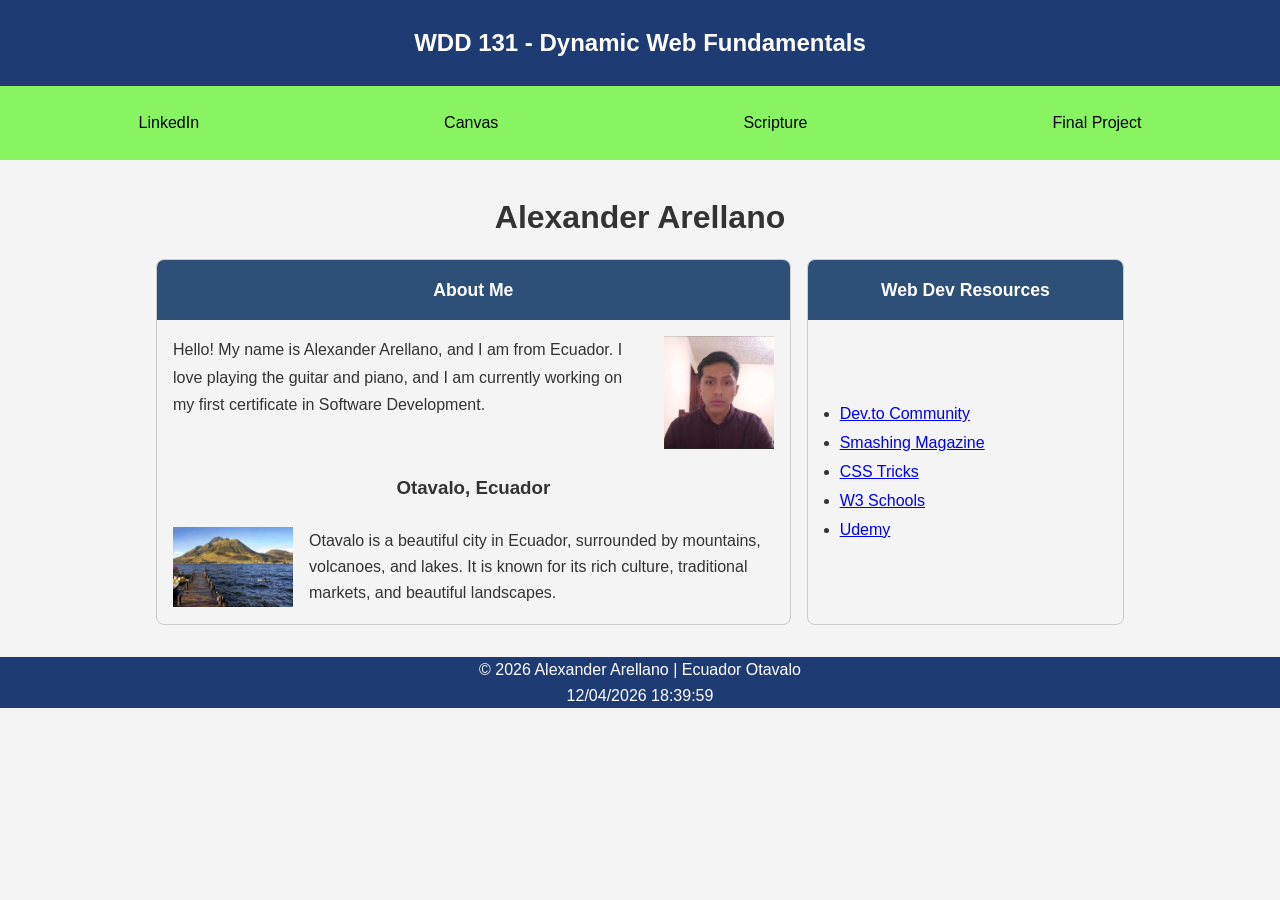
<file: index.html>
<!DOCTYPE html>
<html lang="en">
<head>
    <meta charset="UTF-8">
    <meta name="viewport" content="width=device-width, initial-scale=1.0">
    <meta name="description" content="WDD 131 - Dynamic Web Fundamentals - Exploring Javascript fundamentals, and interactive web development">
    <meta name="author" content="Alexander Arellano">

    <link rel="stylesheet" href="styles/base.css">
    <script src="scripts/getdates.js" defer></script>
    <title>WDD 131 - Dynamic Web Fundamentals - Alexander Arellano</title>
</head>
<body>
    <header>
        <span id="course-title">WDD 131 - Dynamic Web Fundamentals</span>
        <nav>
            <a href="https://www.linkedin.com/in/yanny-arellano-61175a27b/">LinkedIn</a>
            <a href="https://byupw.instructure.com/.">Canvas</a>
            <a href="https://www.churchofjesuschrist.org/study/scriptures/bofm/2-ne/4?lang=spa&id=p20#p20">Scripture</a>
            <a href="final-project">Final Project</a>
        </nav>
    </header>
    <main>
    <h1>Alexander Arellano</h1>

    <div class="main-grid">
        <section class="card about-card">
            <h2>About Me</h2>

            <div class="card-content">
                <p>
                    Hello! My name is Alexander Arellano, and I am from
                    Ecuador. I love playing the guitar and piano, and I am
                    currently working on my first certificate in
                    Software Development.
                </p>
                <img src="images/profile.jpg" alt="Photo of Alexander Arellano">
            </div>

            <h3>Otavalo, Ecuador</h3>

            <div class="hometown-content">
                <img src="images/otavalo.jpg" alt="Landscape of Otavalo">
                <p>
                    Otavalo is a beautiful city in Ecuador, surrounded by
                    mountains, volcanoes, and lakes. It is known for its
                    rich culture, traditional markets, and beautiful
                    landscapes.
                </p>
            </div>
        </section>

        <section class="card resources-card">
            <h2>Web Dev Resources</h2>
            <ul>
                <li><a href="https://dev.to/">Dev.to Community</a></li>
                <li><a href="https://www.smashingmagazine.com/">Smashing Magazine</a></li>
                <li><a href="https://css-tricks.com/">CSS Tricks</a></li>
                <li><a href="https://www.w3schools.com/">W3 Schools</a></li>
                <li><a href="https://www.udemy.com/">Udemy</a></li>
            </ul>
        </section>
    </div>
</main>
    <footer>
        <p>
            &copy; <span id="currentyear">
        </span> Alexander Arellano | Ecuador Otavalo</p>   
        <p id="lastModified"></p>       
    </footer>
</body>
</html>
</file>
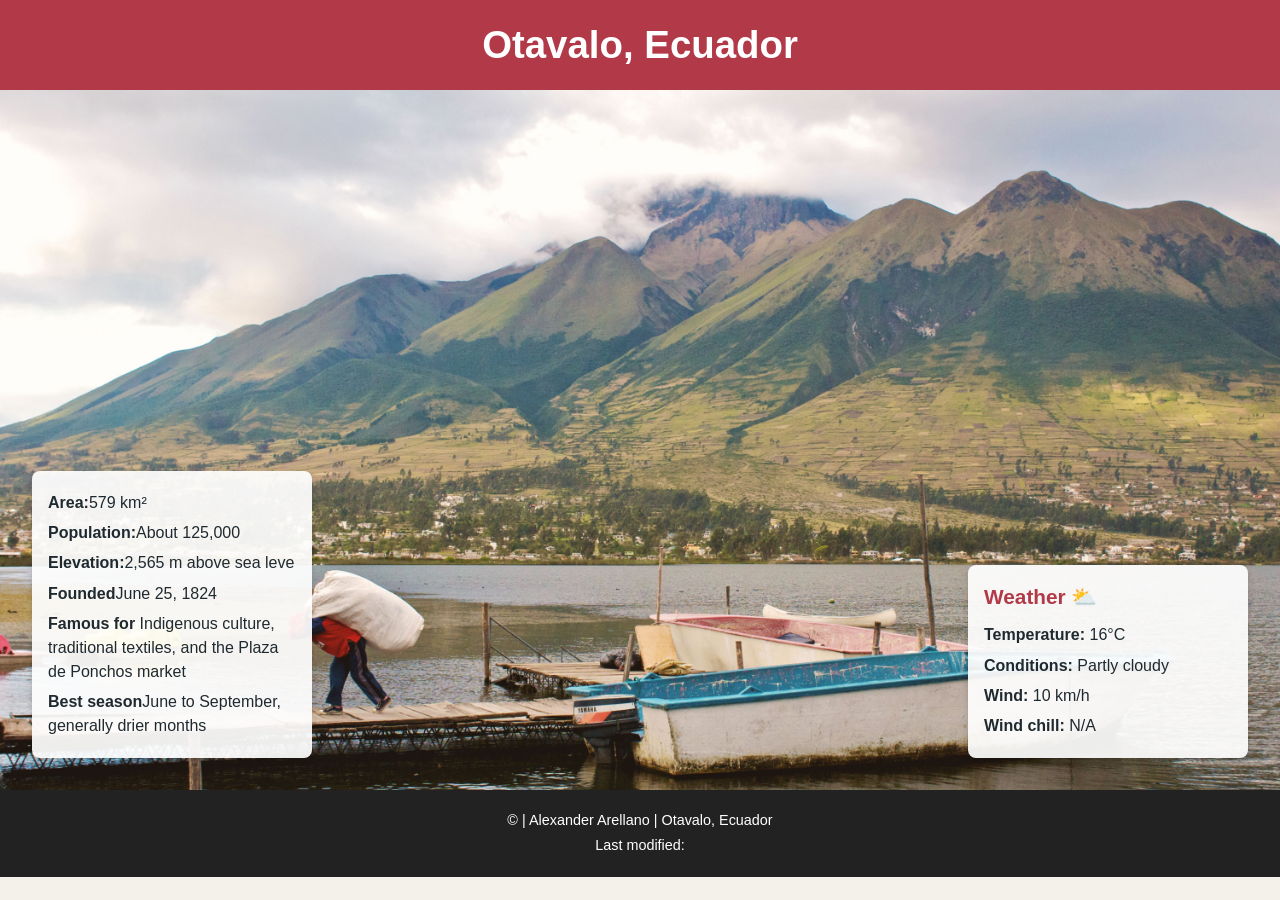
<file: place.html>
<!DOCTYPE html>
<html lang="en">
<head>
    <meta charset="UTF-8">
    <meta name="viewport" content="width=device-width, initial-scale=1.0">
    <meta name="author" content="Alexander Arellano">
    <meta name="description" content="Otavalo, Ecuador: key facts and current weather">
    <title>Otavalo, Ecuador</title>
    <link rel="icon" href="images/icon.png" type="image/png">
    <link rel="stylesheet" href="styles/place.css">
    <link rel="stylesheet" href="styles/place-large.css">
    <script src="scripts/place.js"></script>
</head>
<body>
    <header>
        <h1>Otavalo, Ecuador</h1>
    </header>
    <main>
        <picture class="hero">
            <source media="(min-width: 700px)" srcset="images/lake.webp" width="1400" height="700">
            <img src="images/otavalo.webp" alt="Lake San Pablo with Imbabura volcano" width="640" height="480">
        </picture>
        <section class="data" aria-labelledby="data-heading">
            <ul>
                <li><strong>Area:</strong>579 km²</li>
                <li><strong>Population:</strong>About 125,000</li>
                <li><strong>Elevation:</strong>2,565 m above sea leve</li>
                <li><strong>Founded</strong>June 25, 1824</li>
                <li><strong>Famous for</strong> Indigenous culture, traditional textiles, and the Plaza de Ponchos market</li>
                <li><strong>Best season</strong>June to September, generally drier months</li>
            </ul>
        </section>
    <section class="weather" aria-labelledby="weather-heading">
        <h2 class="weather">Weather</h2>
        <img class="weather-icon" src="images/weather.webp" alt="Partly clody" width="400" height="200">
        <ul>
        <li><strong>Temperature:</strong> <span id="temp">16</span>°C</li>
        <li><strong>Conditions:</strong> Partly cloudy</li>
        <li><strong>Wind:</strong> <span id="wind">10</span> km/h</li>
        <li><strong>Wind chill:</strong> <span id="chill">N/A</span></li>
      </ul>
    </section>
    </main>
    <footer>
        <p>&copy; <span id="currentyear"></span> | Alexander Arellano | Otavalo, Ecuador</p>
        <p>Last modified: <span id="lastModified"></span></p>
    </footer>
</body>
</html>
</file>
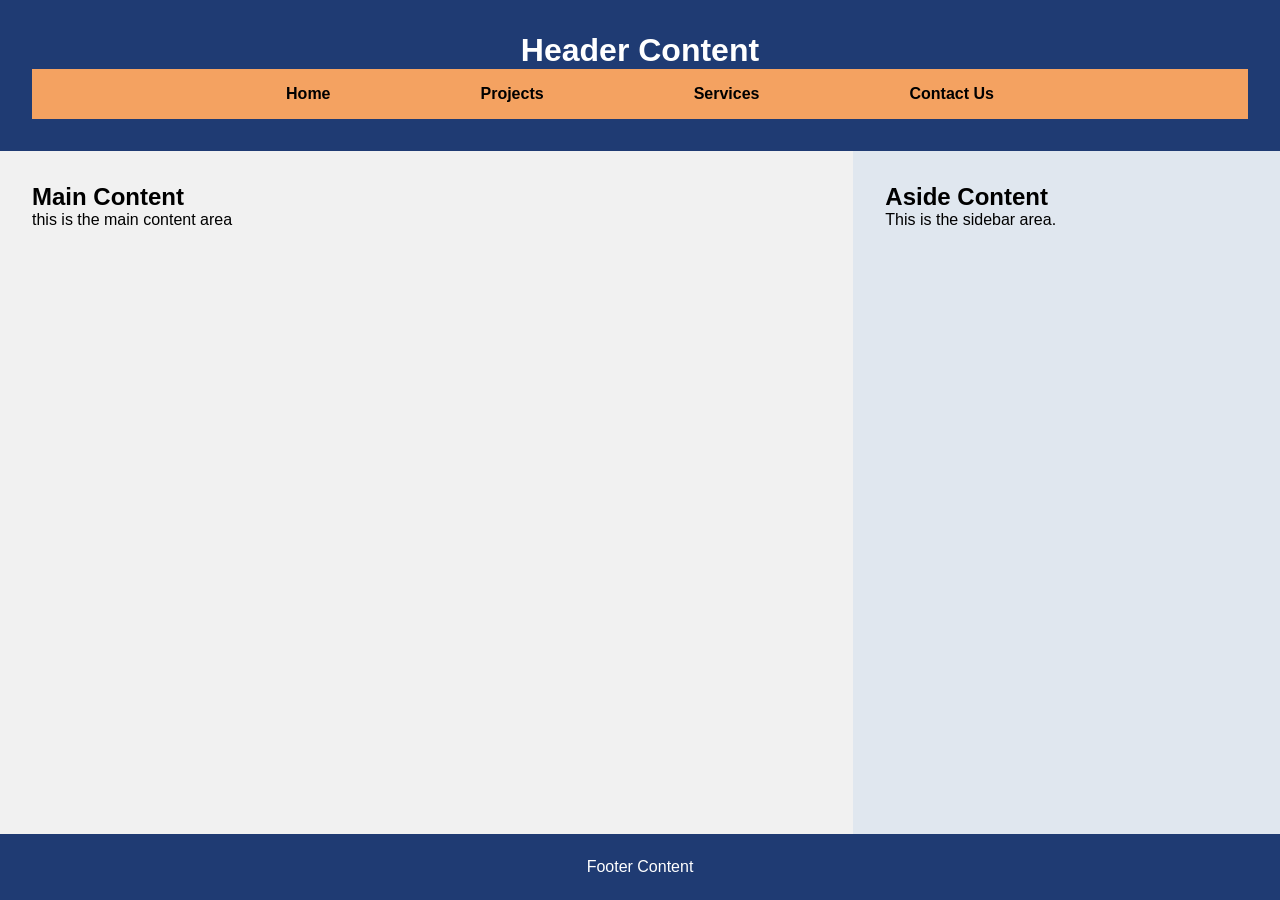
<file: week01/basic-layout.html>
<!DOCTYPE html>
<html lang="en">
<head>
    <meta charset="UTF-8">
    <meta name="viewport" content="width=device-width, initial-scale=1.0">
    <title>Alexander Arellano|WDD131</title>
    <link rel="stylesheet" href="styles/layout.css">
</head>
<body>
    <header>
        <h1>Header Content</h1>
        <nav>
            <ul>
                <li><a href="home.html">Home</a></li>
                <li><a href="projects.html">Projects</a></li>
                <li><a href="services.html">Services</a></li>
                <li><a href="contact.html"></a>Contact Us</li>
            </ul>
        </nav>
    </header>
    <main>
        <h2>Main Content</h2>
        <p>this is the main content area</p>
    </main>
    <aside>
        <h2>Aside Content</h2>
        <p>This is the sidebar area.</p>
    </aside>

    <footer>
        <p>Footer Content</p>
    </footer>
</body>
</html>
</file>
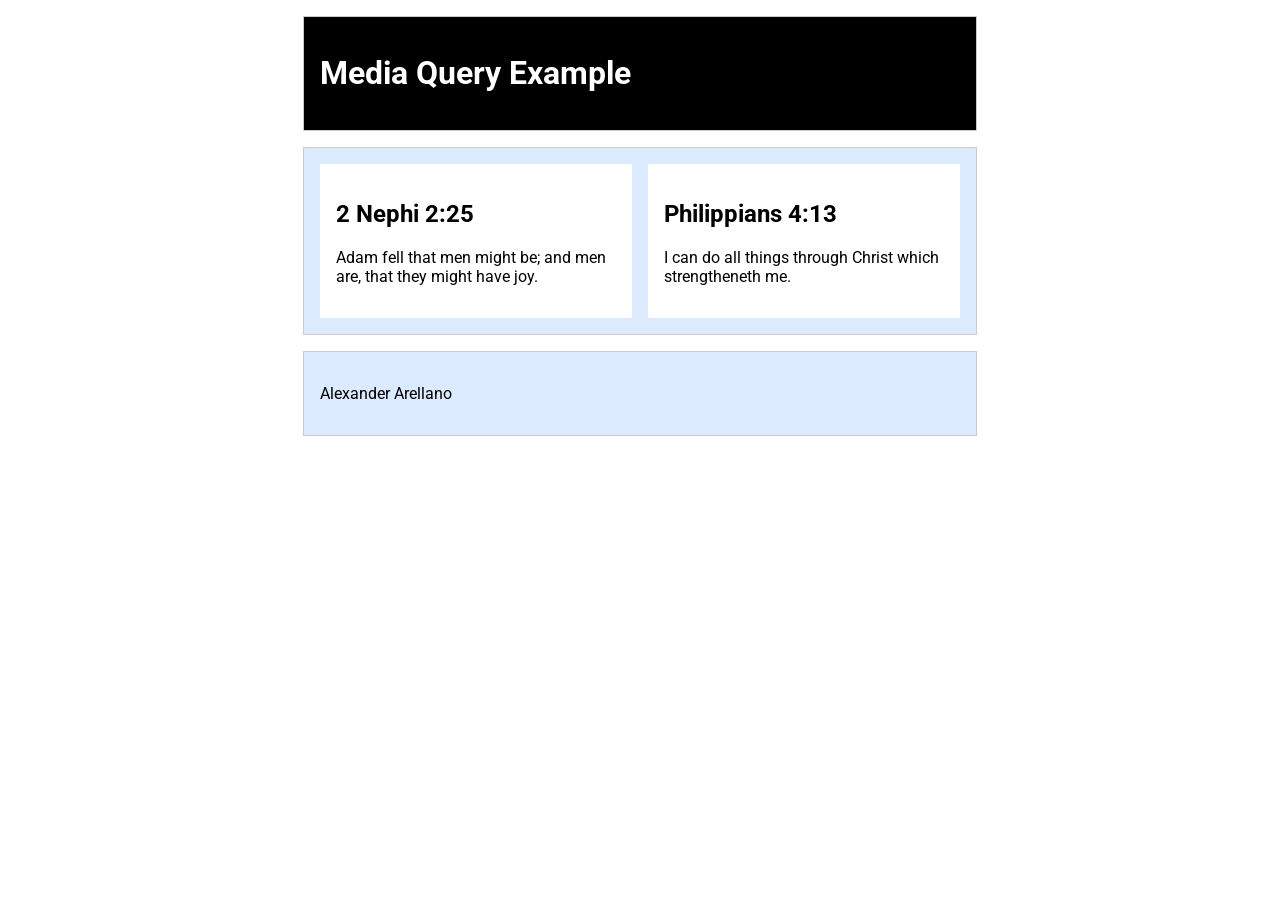
<file: week02/media-query.html>
<!DOCTYPE html>
<html lang="en">
<head>
    <meta charset="UTF-8">
    <meta name="viewport" content="width=device-width, initial-scale=1.0">
    <meta name="description" content="WDD131 CSS Media Queries demonstration">
    <meta name="author" content="Alexander Arellano">

    <title>Media Query Example</title>
    <link rel="preconnect" href="https://fonts.googleapis.com">
    <link rel="preconnect" href="https://fonts.gstatic.com" crossorigin>
    <link href="https://fonts.googleapis.com/css2?family=Roboto:wght@400;700&display=swap" rel="stylesheet">

    <link rel="stylesheet" href="styles/media-query.css">
    <link rel="stylesheet" href="styles/media-query-large.css">
</head>
<body>
    <header>
        <h1>Media Query Example</h1>
    </header>

    <main>
        <section>
            <h2>2 Nephi 2:25</h2>
            <p>
                Adam fell that men might be; and men are, that they might have joy.
            </p>
        </section>
        <section>
            <h2>Philippians 4:13</h2>
            <p>
                I can do all things through Christ which strengtheneth me.
            </p>
        </section>
    </main>
    <footer>
        <p>Alexander Arellano</p>
    </footer>
</body>
</html>
</file>
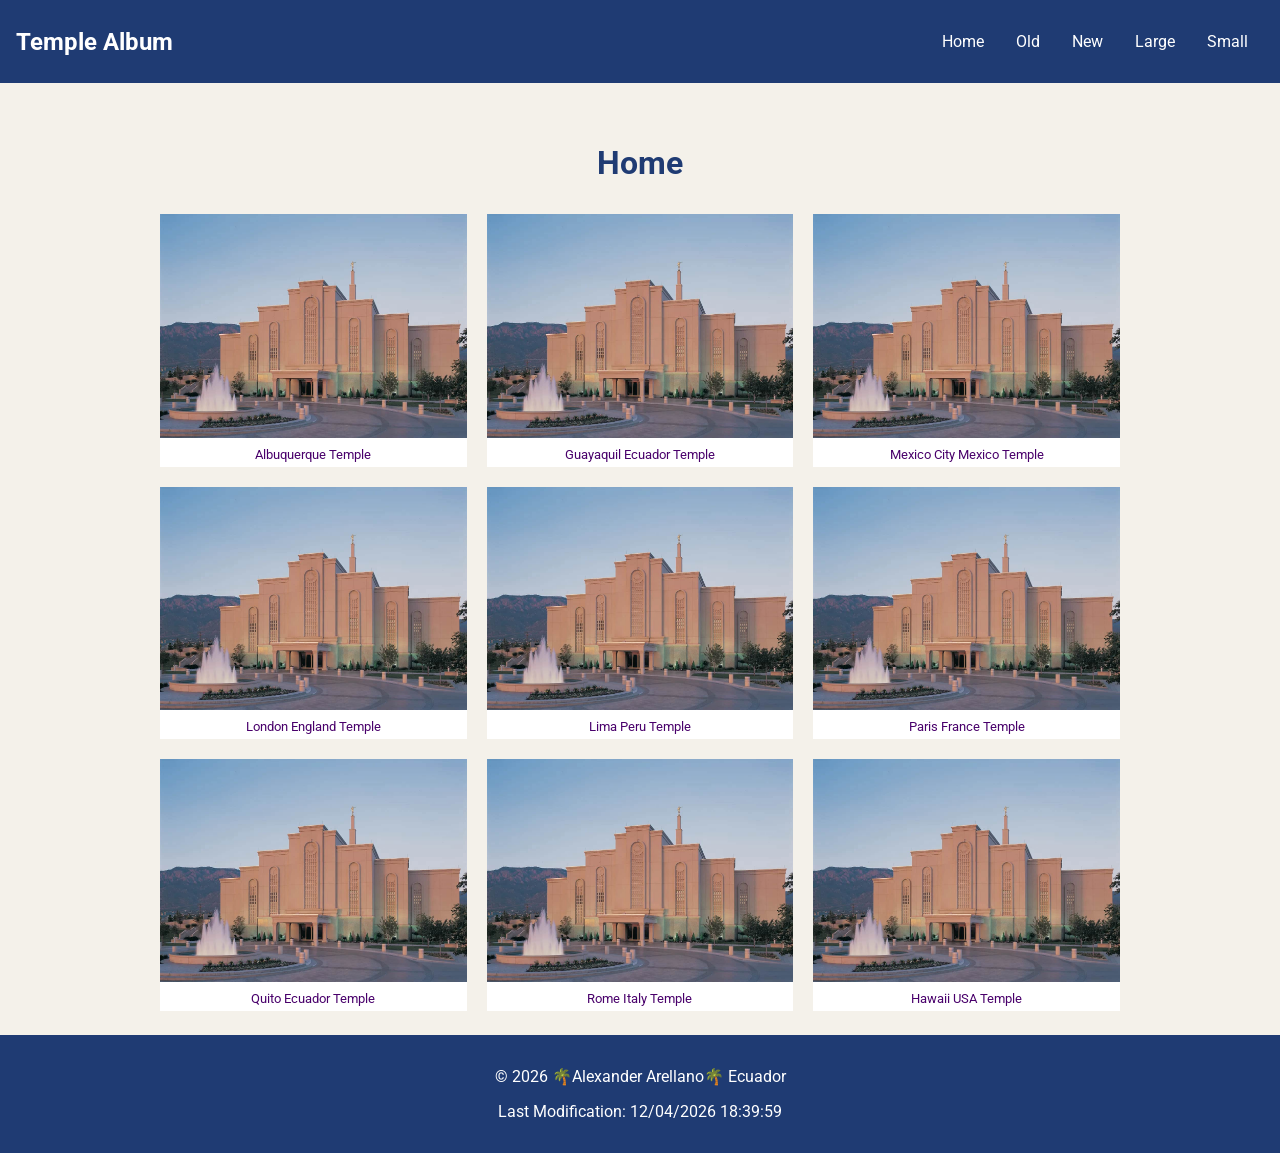
<file: week02/temples.html>
<!DOCTYPE html>
<html lang="en">
<head>
    <meta charset="UTF-8">
    <meta name="viewport" content="width=device-width, initial-scale=1.0">
    <meta name="description" content="WDD131 Temple Album of the Church of JesusChrist of latter day Saints">
    <meta name="author" content="Alexander Arellano">
    <title>Temple Album | WDD131</title>
    <link rel="stylesheet" href="styles/temple.css">
    <link rel="stylesheet" href="styles/temple-large.css">
    <script src="scripts/temple.js" defer></script>
</head>
<body>
    <header>
        <span>Temple Album</span>
        <button id="menu-button" aria-label="">
            ☰
        </button>
        <nav id="navigation">
            <a href="temples.html">Home</a>
            <a href="#">Old</a>
            <a href="#">New</a>
            <a href="#">Large</a>
            <a href="#">Small</a>
        </nav>
    </header>
    <main>
        <h1>Home</h1>

        <div class="temple-grid">

            <figure>
                <img src="images/albuquerque.webp" alt="Albuquerque Temple" loading="lazy">
                <figcaption>Albuquerque Temple</figcaption>
            </figure>

            <figure>
                <img src="images/albuquerque.webp" alt="Guayaquil Ecuador Temple" loading="lazy">
                <figcaption>Guayaquil Ecuador Temple</figcaption>
            </figure>

            <figure>
                <img src="images/albuquerque.webp" alt="Mexico City Mexico Temple" loading="lazy">
                <figcaption>Mexico City Mexico Temple</figcaption>
            </figure>

            <figure>
                <img src="images/albuquerque.webp" alt="London England Temple" loading="lazy">
                <figcaption>London England Temple</figcaption>
            </figure>

            <figure>
                <img src="images/albuquerque.webp" alt="Lima Peru Temple" loading="lazy">
                <figcaption>Lima Peru Temple</figcaption>
            </figure>

            <figure>
                <img src="images/albuquerque.webp" alt="Paris France Temple" loading="lazy">
                <figcaption>Paris France Temple</figcaption>
            </figure>

            <figure>
                <img src="images/albuquerque.webp" alt="Quito Ecuador Temple" loading="lazy">
                <figcaption>Quito Ecuador Temple</figcaption>
            </figure>

            <figure>
                <img src="images/albuquerque.webp" alt="Rome Italy Temple" loading="lazy">
                <figcaption>Rome Italy Temple</figcaption>
            </figure>

            <figure>
                <img src="images/albuquerque.webp" alt="Hawaii USA Temple" loading="lazy">
                <figcaption>Hawaii USA Temple</figcaption>
            </figure>

        </div>
    </main>
    <footer>
        <p>
            ©️ <span id="currentyear"></span>
            🌴Alexander Arellano🌴 Ecuador
        </p>
        <p id="lastModified"></p>
    </footer>
</body>
</html>
</file>
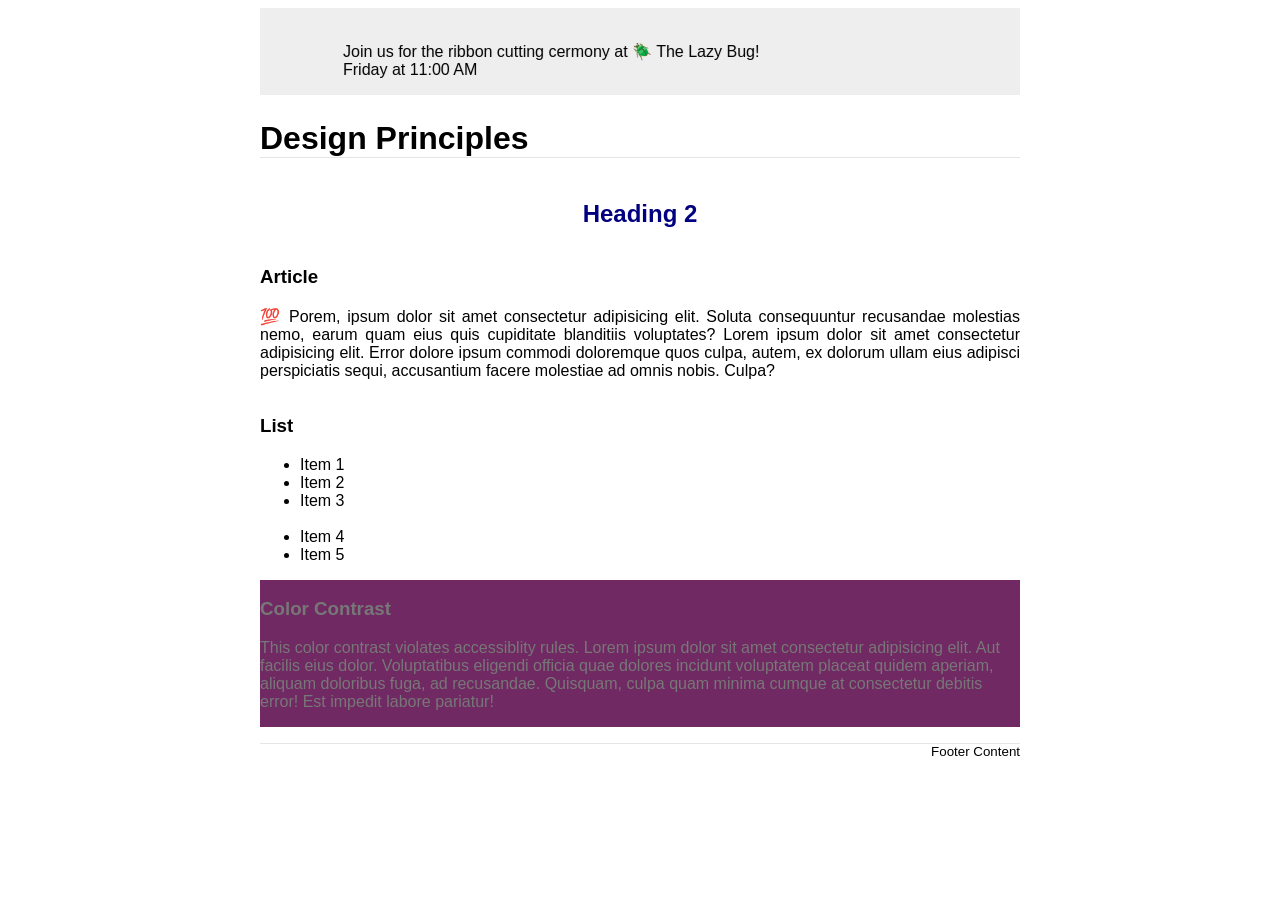
<file: week03/design.html>
<!DOCTYPE html>
<html lang="en">
<head>
    <meta charset="UTF-8">
    <meta name="viewport" content="width=device-width, initial-scale=1.0">
    <link rel="stylesheet" href="styles/design.css">
    <title>Document</title>
</head>
<body>
    <header>
	<marquee behavior="alternate" direction="right"><br>Join us for the ribbon cutting cermony at 🪲 The Lazy Bug!<br>Friday at 11:00 AM</marquee>
	<h1>Design Principles</h1>
    </header>
    <main>
        <h2>Heading 2</h2>
        <section>
            <h3>Article</h3>
            <article>
                <p>💯 Porem, ipsum dolor sit amet consectetur adipisicing elit. Soluta consequuntur recusandae molestias nemo, earum quam eius quis cupiditate blanditiis voluptates? Lorem ipsum dolor sit amet consectetur adipisicing elit. Error dolore ipsum commodi doloremque quos culpa, autem, ex dolorum ullam eius adipisci perspiciatis sequi, accusantium facere molestiae ad omnis nobis. Culpa?</p>
            </article>
        </section>
        <section>
            <h3>List</h3>
            <ul>
                <li>Item 1</li>
                <li>Item 2</li>
                <li>Item 3<br><br></li>
                <li>Item 4</li>
                <li>Item 5</li>
            </ul>
        </section>
        <div class="callout">
            <h3>Color Contrast</h3>
            <p>This color contrast violates accessiblity rules. Lorem ipsum dolor sit amet consectetur adipisicing elit. Aut facilis eius dolor. Voluptatibus eligendi officia quae dolores incidunt voluptatem placeat quidem aperiam, aliquam doloribus fuga, ad recusandae. Quisquam, culpa quam minima cumque at consectetur debitis error! Est impedit labore pariatur!</p>
        </div>
    </main>
    <footer>
        Footer Content
    </footer>
</body>
</html>
</file>
<file: styles/base.css>
*{
    margin: 0;
    padding: 0;
    box-sizing: border-box;
}

body{
    font-family: 'Roboto', sans-serif;
    line-height: 1.6;
    background-color: #f4f4f4;
    color: #333;
}
header, footer{
    background-color: #1f3b73;
    color: white;
    text-align: center;
}

#course-title{
    display: block;
    padding: 1.5rem;
    font-family: 'Montserrat', sans-serif;
    font-size: 1.5rem;
    font-weight: 700;
}
nav{
    display: flex;
    justify-content: space-around;
    align-items: center;
    background-color: #88f461;
    padding: 1rem;
}

nav a{
    color: black;
    text-decoration: none;
    font-weight: 500;
    padding: 0.5rem 1rem;
    transition: background-color 0.3s, color 0.3s;
}

nav a:hover{
    background-color: #ebd3a1;
    color: rgb(105, 102, 102);
}

main {
    max-width: 1000px;
    margin: 2rem auto;
    padding: 0 1rem;
}

main h1 {
    text-align: center;
    margin-bottom: 1rem;
}

.main-grid {
    display: grid;
    grid-template-columns: 2fr 1fr;
    gap: 1rem;
}

.card {
    border: 1px solid #ccc;
    border-radius: 8px;
    overflow: hidden;
}

.card h2 {
    background-color: #2d4f78;
    color: white;
    text-align: center;
    padding: 1rem;
    font-size: 1.1rem;
}

.card-content {
    display: flex;
    align-items: flex-start;
    gap: 1rem;
    padding: 1rem;
}

.card-content p {
    flex: 1;
    line-height: 1.7;
}

.card-content img {
    width: 110px;
    height: auto;
}

.about-card h3 {
    text-align: center;
    margin: 0.5rem;
}

.hometown-content {
    display: flex;
    align-items: center;
    gap: 1rem;
    padding: 1rem;
}

.hometown-content img {
    width: 120px;
    height: auto;
}

.hometown-content p {
    line-height: 1.6;
}

.resources-card ul {
    padding: 5rem 2rem;
    line-height: 1.8;
}

@media screen and (max-width: 700px) {
    .main-grid {
        grid-template-columns: 1fr;
    }

    .card-content,
    .hometown-content {
        flex-direction: column;
        align-items: center;
    }

    .card-content img,
    .hometown-content img {
        max-width: 200px;
        width: 100%;
    }

    .resources-card ul {
        padding: 1rem 2rem;
    }
}
</file>
<file: styles/place.css>
:root{
    --bg: #f4f1ea;
    --ink: #1f2a30;
    --accent: #b23a48;
    --card: #ffffff;
    --card-alpha: rgba(255, 255, 255, 0.92)
}

* { box-sizing: border-box; }
body {
  margin: 0;
  font-family: "Segoe UI", Roboto, Arial, sans-serif;
  background: var(--bg);
  color: var(--ink);
  line-height: 1.5;
}
header { background: var(--accent); color: #fff; text-align: center; padding: 1rem; }
h1 { margin: 0; font-size: 1.8rem; }
h2 { margin: 0 0 .5rem; color: var(--accent); font-size: 1.3rem; }

.hero, .hero img { display: block; width: 100%; height: auto; }
section {
  background: var(--card); margin: 1rem; padding: 1rem;
  border-radius: 8px; box-shadow: 0 2px 6px rgba(0,0,0,.15);
}
ul { list-style: none; margin: 0; padding: 0; }
li { padding: .2rem 0; }
.weather-icon { display: block; margin: 0 auto .5rem; }
footer { background: #222; color: #fff; text-align: center; padding: 1rem; font-size: .9rem; }
footer p { margin: .25rem 0; }
</file>
<file: styles/place-large.css>
@media (min-width: 700px) {
  main { position: relative; }
  .hero img { width: 100%; max-height: 700px; object-fit: cover; }
  section { position: absolute; bottom: 2rem; margin: 0; width: 280px; background: var(--card-alpha); }
  .data { left: 2rem; }
  .weather { right: 2rem; }
  .weather-icon { display: none; }
  .weather h2::after { content: " \26C5"; }
  h1 { font-size: 2.4rem; }
}
</file>
<file: week01/styles/layout.css>
*{
    margin: 0;
    padding: 0;
    box-sizing: border-box;
}

body{
    font-family: Arial, Helvetica, sans-serif;
    min-height: 100vh;
    display: grid;
    grid-template: auto 1fr auto/2fr 1fr;
}

header{
    grid-column: 1/3;
    background-color: #1f3b73;
    color: white;
    padding: 2rem;
    text-align: center;
}
nav {
    display: flex;
    justify-content: center;
    background-color: #f4a261;
    align-items: center;
    padding: 1rem;
}

nav ul{
    display: flex;
    list-style: none;
    gap: 150px;
    color: black;
    font-weight: bold;
}
nav a{
    color: black;
    text-decoration: none;
    font-weight: bold;
}


/* Main content */
main {
    background-color: #f1f1f1;
    padding: 2rem;
    min-height: 300px;
}

/* Aside */
aside {
    background-color: #e0e7ef;
    padding: 2rem;
}

/* Footer */
footer {
    grid-column: 1 / 3;
    background-color: #1f3b73;
    color: white;
    padding: 1.5rem;
    text-align: center;
}
</file>
<file: week02/styles/media-query.css>
body{
    font-family: 'Roboto', sans-serif;
}

header, main, footer{
    max-width: 640px;
    margin: 1rem auto;
    border: 1px solid #ccc;
    padding: 1rem;
    background-color: #dbeafe;
}

main{
    display: grid;
    grid-template-columns: 1fr;
    gap: 1rem;
}

section{
    padding: 1rem;
    background-color: #ffffff;
}
</file>
<file: week02/styles/media-query-large.css>
@media screen and (min-width: 500px) {

    header {
        background-color: black;
        color: white;
    }

    main {
        grid-template-columns: 1fr 1fr;
    }
}
</file>
<file: week02/styles/temple.css>
/* Google Fonts */
@import url('https://fonts.googleapis.com/css2?family=Roboto:wght@400;500;700&family=Acme&display=swap');

body {
    font-family: Roboto, sans-serif;
    margin: 0;
    background-color: #f4f1ea;
}

header {
    background-color: #1f3b73;
    color: #fff;
    padding: 1rem;
    display: flex;
    justify-content: space-between;
    align-items: center;
}

header span {
    font-size: 1.5rem;
    font-weight: 700;
}

#menu-button {
    background: none;
    border: none;
    color: #fff;
    font-size: 2rem;
    cursor: pointer;
}

nav {
    display: none;
    flex-direction: column;
    text-align: center;
}

nav.open {
    display: flex;
}

nav a {
    color: #fff;
    text-decoration: none;
    padding: 1rem;
}

nav a:hover {
    background-color: #fff;
    color: #222;
}

h1 {
    font-size: 2.5rem;
    padding: 1rem;
    text-align: center;
    font-family: "Acme", Arial, sans-serif;
    color: #1f3b73;
}

main {
    margin: 1rem auto;
    max-width: 960px;
    padding: 0.5rem;
}
h1{
    font-size: 2rem;
    text-align: center;
    font-family: Roboto, sans-serif;
    margin-bottom: 1rem;
}
.container {
    display: grid;
    grid-template-columns: repeat(3, 3fr);
    grid-gap: 25px;
    place-items: center;
}

figure {
    background-color: #fff;
    margin: 0;
    text-align: center;
}

img {
    width: 100%;
    max-width: 230px;
    height: auto;
}

figcaption {
    font-size: smaller;
    padding: 0.3rem;
    color: #49006b;
}

figure:hover {
    box-shadow: 0 0 20px #777;
}

footer {
    background-color: #1f3b73;
    color: #fff;
    text-align: center;
    padding: 1rem;
}
</file>
<file: week02/styles/temple-large.css>
@media screen and (min-width: 768px) {

    header {
        display: flex;
        justify-content: space-between;
        align-items: center;
    }

    #menu-button {
        display: none;
    }

    nav {
        display: flex;
        flex-direction: row;
    }
    .temple-grid {
    display: grid;
    grid-template-columns: repeat(3, 1fr);
    gap: 20px;
}
    nav a {
        padding: 1rem;
    }

    .container {
        display: grid;
        grid-template-columns: repeat(3, 1fr);
        grid-gap: 25px;
    }

    figure {
        width: 100%;
    }

    img {
        max-width: 100%;
    }

}
</file>
<file: week03/styles/design.css>
body {
	font-family: Roboto, helvetica, sans-serif;
}

header,
main,
footer {
	max-width: 760px;
	margin: 0 auto;
}

marquee {
	padding: 1rem;
	background-color: #eee;
}

h1 {
	border-bottom: 1px solid rgba(0, 0, 0, 0.1);
}

main {
	display: grid;
}

h2 {
	color: navy;
	text-align: center;
}

article p {
	text-align: justify;
}

.callout {
	color: #777;
	background-color: #702963;
}

footer {
	margin-top: 1rem;
	border-top: 1px solid rgba(0, 0, 0, 0.1);
	font-size: smaller;
	text-align: right;
}
</file>
